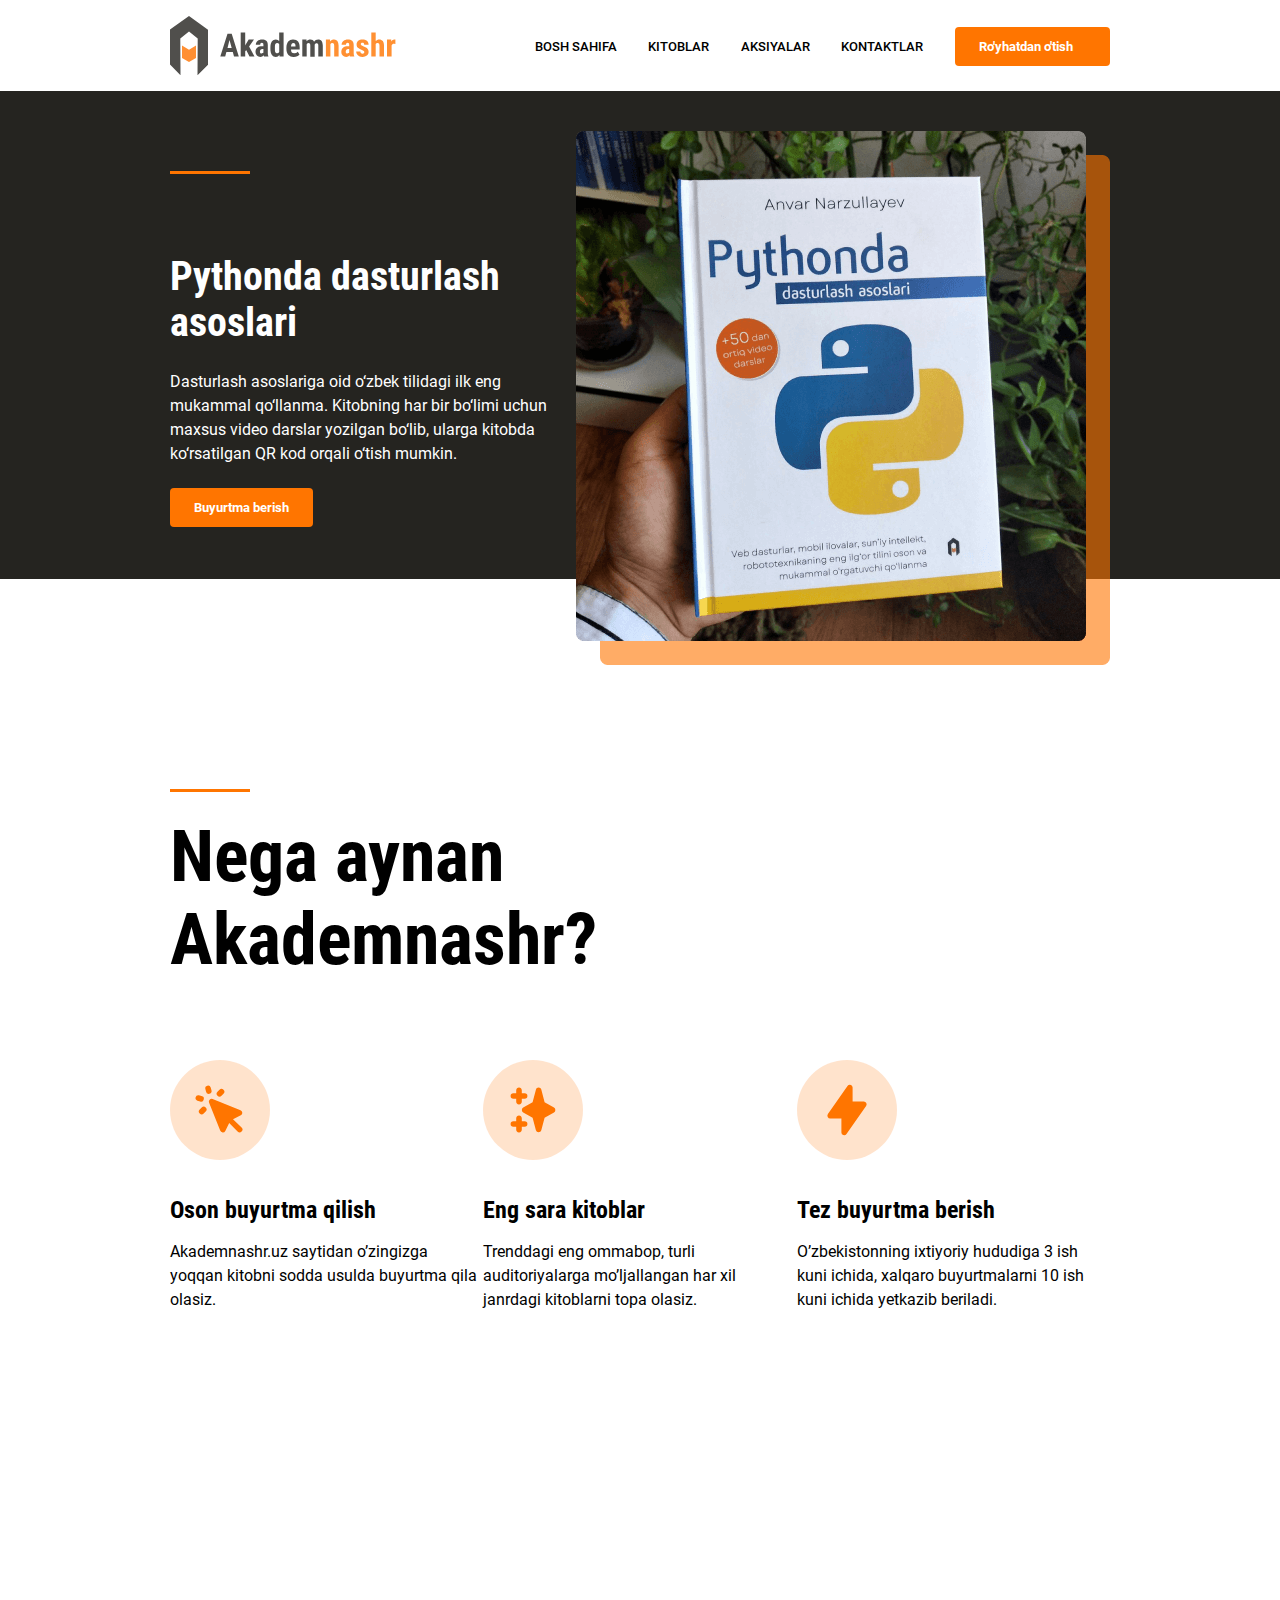
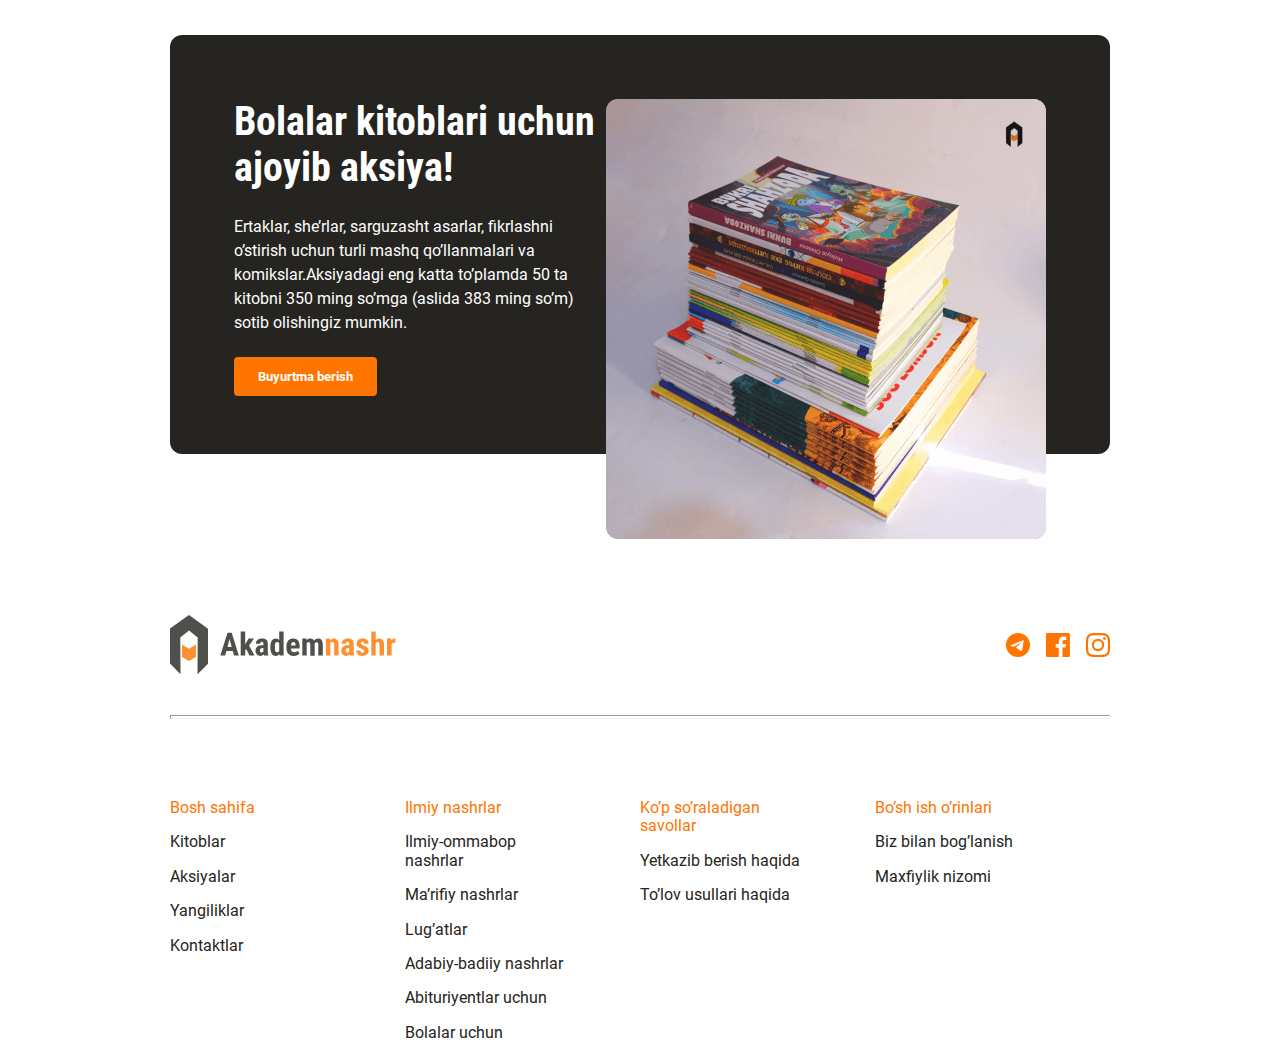
<file: index.html>
<!DOCTYPE html>
<html lang="en">
  <head>
    <!-- <link rel="preconnect" href="https://fonts.googleapis.com" />
    <link rel="preconnect" href="https://fonts.gstatic.com" crossorigin />
    <link
      href="https://fonts.googleapis.com/css2?family=Roboto+Condensed:ital,wght@1,700&family=Roboto:wght@400;500;700&display=swap"
      rel="stylesheet"
    /> -->
    <link rel="stylesheet" href="./styles/normalize_minifity.css">
    <link rel="stylesheet" href="./styles/main_minifity.css" />
    <title>Document</title>
  </head>
  <body>
    <!--Header section  -->
    <header class="header_section">
      <div class="container header_flex">
        <img class="logo" src="./images/logo.svg" alt="" />
        <div class="blok">
          <nav class="main_nav">
            <ul class="nav_list">
              <li class="nav_item">
                <a href="" class="nav_link">BOSH SAHIFA</a>
              </li>
              <li class="nav_item">
                <a href="" class="nav_link">KITOBLAR</a>
              </li>
              <li class="nav_item">
                <a href="" class="nav_link">AKSIYALAR</a>
              </li>
              <li class="nav_item">
                <a href="" class="nav_link">KONTAKTLAR</a>
              </li>
            </ul>
          </nav>
          <a href="" class="btn"> Ro'yhatdan o'tish </a>
        </div>
      </div>
    </header>
    <!--/Header section  -->

    <!-- Hero section -->
    <section class="hero">
      <div class="container hero_flex">
        <div class="hero_info">
          <div class="hero_line line"></div>
          <h2 class="info_title">Pythonda dasturlash asoslari</h2>
          <p class="info_descripe">
            Dasturlash asoslariga oid o‘zbek tilidagi ilk eng mukammal
            qo‘llanma. Kitobning har bir bo‘limi uchun maxsus video darslar
            yozilgan bo‘lib, ularga kitobda ko‘rsatilgan QR kod orqali o‘tish
            mumkin.
          </p>
          <a href="" class="btn"> Buyurtma berish</a>
        </div>
        <div class="hero_img_wrap">
          <img src="./images/kitob.png" alt="" class="hero_img" />
        </div>
      </div>
    </section>
    <!-- /Hero section -->

    <!-- Service section -->
    <section class="service">
      <div class="container">
        <div class="line service_line"></div>
        <h2 class="service_title">Nega aynan Akademnashr?</h2>
        <div class="category">
          <ul class="category_list">
            <li class="category_item">
              <a class="category_link" href="">
                <img class="categry_img" src="./images/kursor.svg" alt="" />
                <h4 class="category_title">Oson buyurtma qilish</h4>
                <p class="category_descripe">
                  Akademnashr.uz saytidan o’zingizga yoqqan kitobni sodda usulda
                  buyurtma qila olasiz.
                </p>
              </a>
            </li>
            <li class="category_item">
              <a class="category_link" href="">
                <img class="categry_img" src="./images/star.svg" alt="" />
                <h4 class="category_title">Eng sara kitoblar</h4>
                <p class="category_descripe">
                  Trenddagi eng ommabop, turli auditoriyalarga mo’ljallangan har
                  xil janrdagi kitoblarni topa olasiz.
                </p>
              </a>
            </li>
            <li class="category_item">
              <a class="category_link" href="">
                <img class="categry_img" src="./images/chaqmoq.svg" alt="" />
                <h4 class="category_title">Tez buyurtma berish</h4>
                <p class="category_descripe">
                  O’zbekistonning ixtiyoriy hududiga 3 ish kuni ichida, xalqaro
                  buyurtmalarni 10 ish kuni ichida yetkazib beriladi.
                </p>
              </a>
            </li>
          </ul>
        </div>
      </div>
    </section>
    <!-- /Service seciton -->

    <!-- Action section -->
    <section class="action">
      <div class="container">
        <div class="action_block">
          <div class="action_info hero_info">
            <h2 class="info_title">Bolalar kitoblari uchun ajoyib aksiya!</h2>
            <p class="info_descripe">
              Ertaklar, she’rlar, sarguzasht asarlar, fikrlashni o’stirish uchun
              turli mashq qo’llanmalari va komikslar.Aksiyadagi eng katta
              to’plamda 50 ta kitobni 350 ming so’mga (aslida 383 ming so’m)
              sotib olishingiz mumkin.
            </p>
            <a href="" class="btn"> Buyurtma berish</a>
          </div>
          <div class="hero_img_wrap action_img_wrap">
            <img
              src="./images/kitoblar.png"
              alt=""
              class="action_img hero_img"
            />
          </div>
        </div>
      </div>
    </section>
    <!-- /Action section -->

    <!-- Footer section -->
    <div class="footer">
      <div class="container">
        <div class="footer_header">
          <img src="./images/logo.svg" alt="" class="logo" />
          <div class="social_network">
            <img class="social_img" src="./images/telegram.svg" alt="" />
            <img class="social_img" src="./images/facebook.svg" alt="" />
            <img class="social_img" src="./images/instagram.svg" alt="" />
          </div>
        </div>
        <hr class="long_line" />
        <div class="footer_category">
          <ul class="footer_list">
            <li class="footer_item">
              <a href="" class="footer_link bosh"> Bosh sahifa </a>
            </li>
            <li class="footer_item">
              <a href="" class="footer_link"> Kitoblar </a>
            </li>
            <li class="footer_item">
              <a href="" class="footer_link"> Aksiyalar</a>
            </li>
            <li class="footer_item">
              <a href="" class="footer_link"> Yangiliklar </a>
            </li>
            <li class="footer_item">
              <a href="" class="footer_link"> Kontaktlar </a>
            </li>
          </ul>
          <ul class="footer_list">
            <li class="footer_item">
              <a href="" class="footer_link bosh"> Ilmiy nashrlar </a>
            </li>
            <li class="footer_item">
              <a href="" class="footer_link"> Ilmiy-ommabop nashrlar </a>
            </li>
            <li class="footer_item">
              <a href="" class="footer_link"> Ma’rifiy nashrlar </a>
            </li>
            <li class="footer_item">
              <a href="" class="footer_link"> Lug’atlar</a>
            </li>
            <li class="footer_item">
              <a href="" class="footer_link"> Adabiy-badiiy nashrlar </a>
            </li>
            <li class="footer_item">
              <a href="" class="footer_link"> Abituriyentlar uchun </a>
            </li>
            <li class="footer_item">
              <a href="" class="footer_link"> Bolalar uchun </a>
            </li>
          </ul>
          <ul class="footer_list">
            <li class="footer_item">
              <a href="" class="footer_link bosh">
                Ko’p so’raladigan savollar
              </a>
            </li>
            <li class="footer_item">
              <a href="" class="footer_link"> Yetkazib berish haqida </a>
            </li>
            <li class="footer_item">
              <a href="" class="footer_link"> To’lov usullari haqida </a>
            </li>
          </ul>
          <ul class="footer_list">
            <li class="footer_item">
              <a href="" class="footer_link bosh"> Bo’sh ish o’rinlari </a>
            </li>
            <li class="footer_item">
              <a href="" class="footer_link"> Biz bilan bog’lanish</a>
            </li>
            <li class="footer_item">
              <a href="" class="footer_link"> Maxfiylik nizomi </a>
            </li>
          </ul>
        </div>
      </div>
    </div>
    <!-- /Footer section -->
  </body>
</html>
</file>
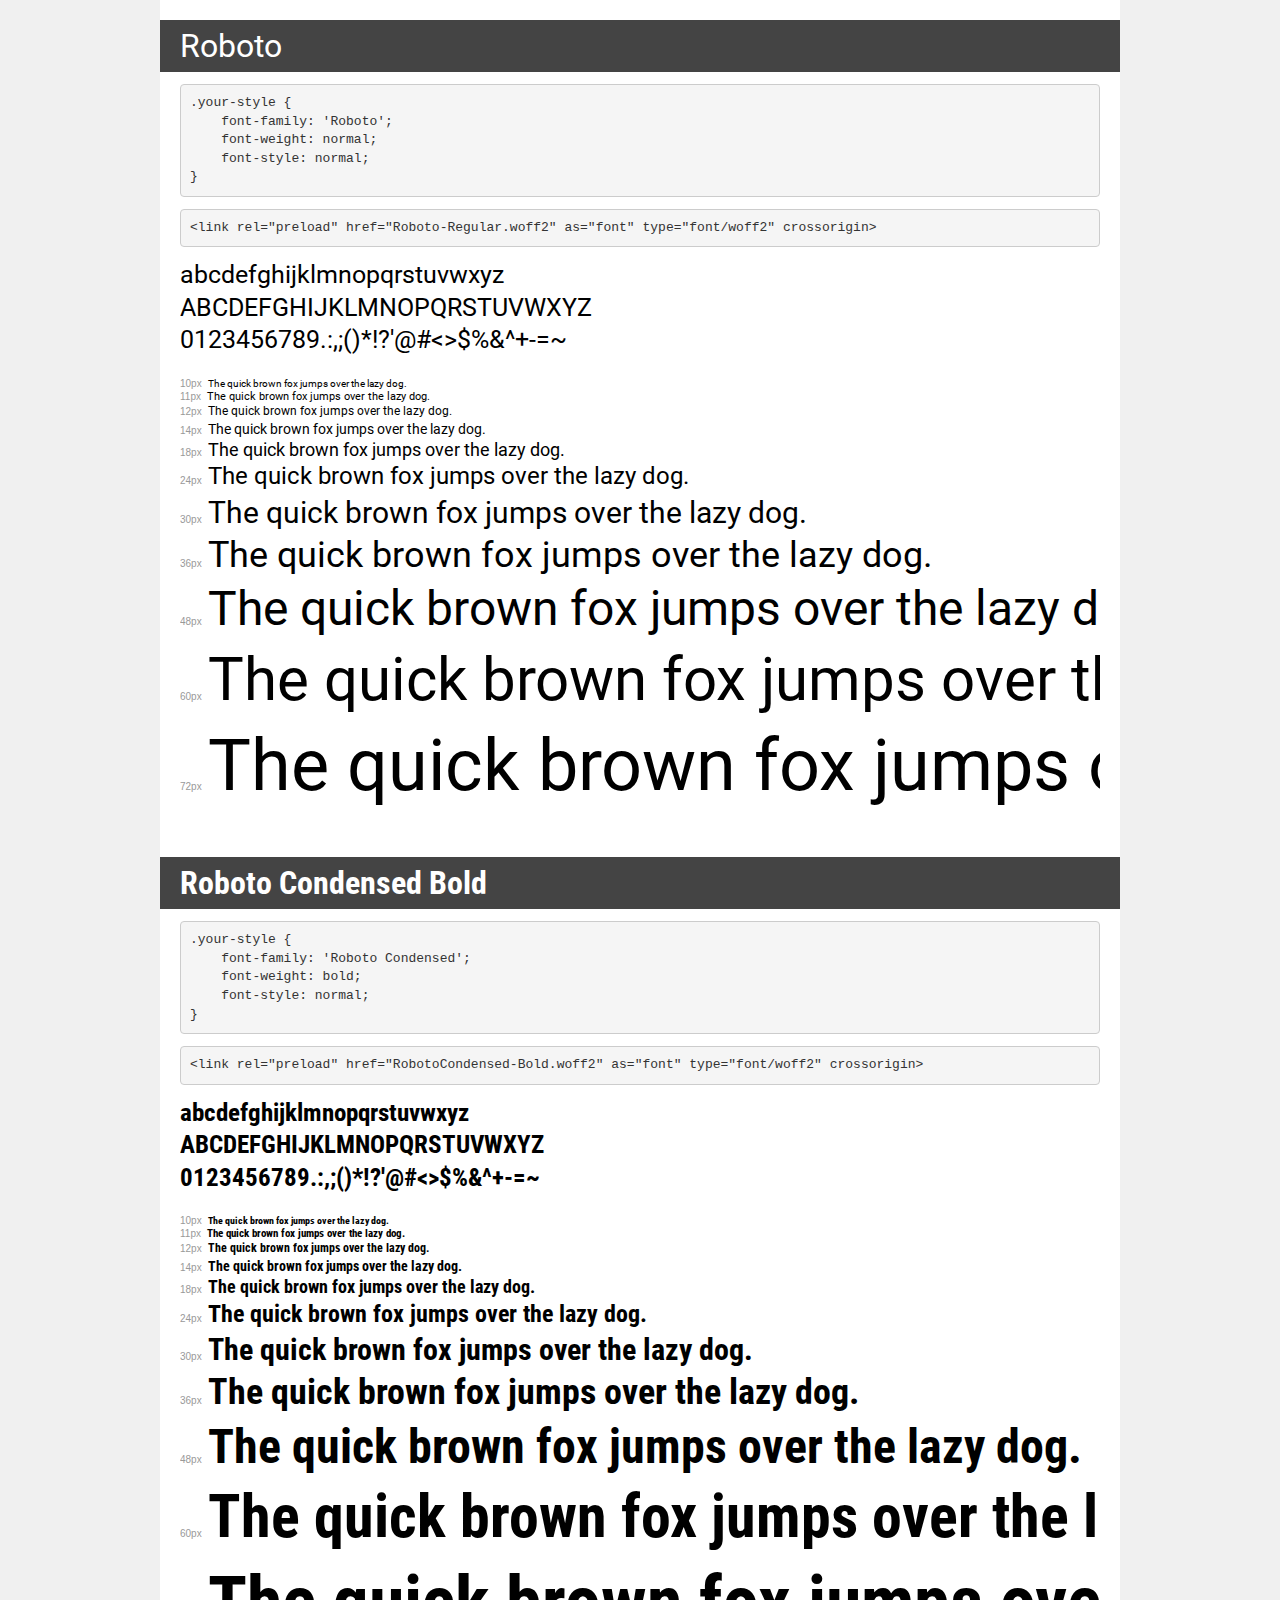
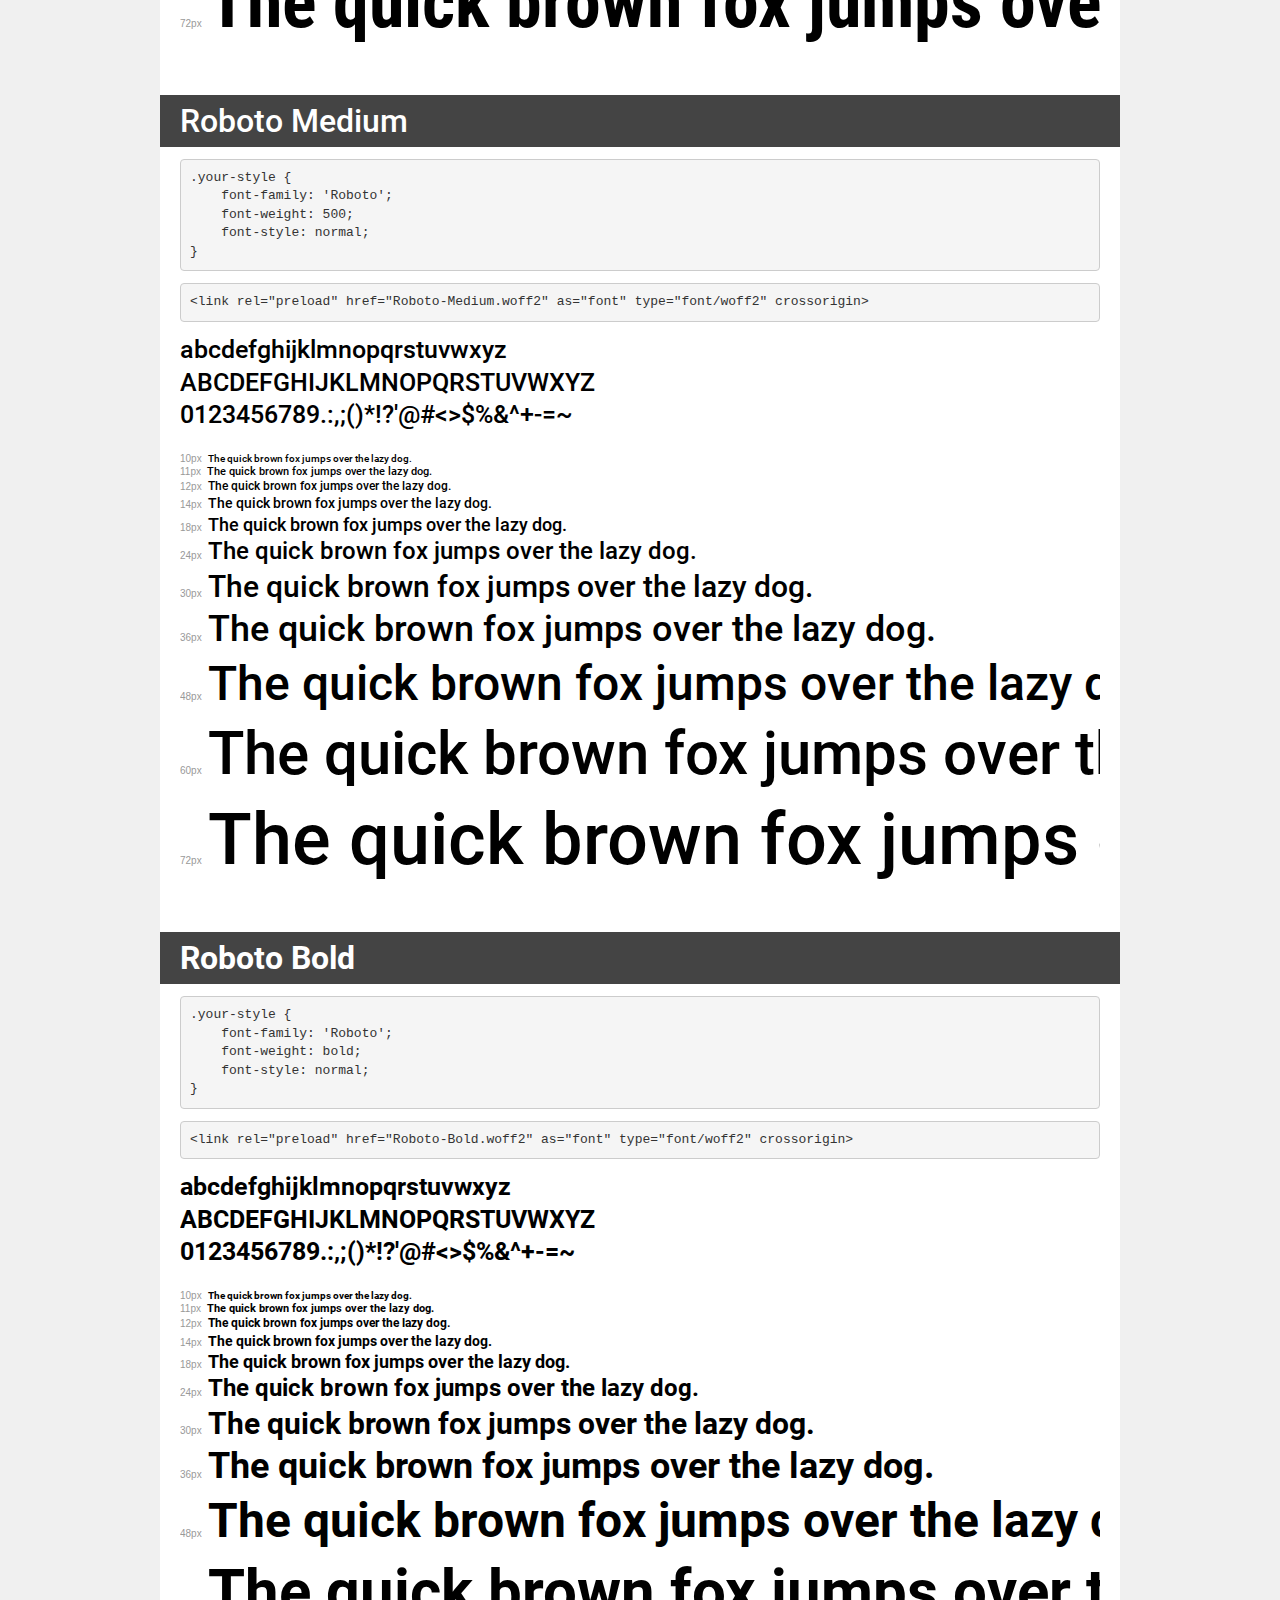
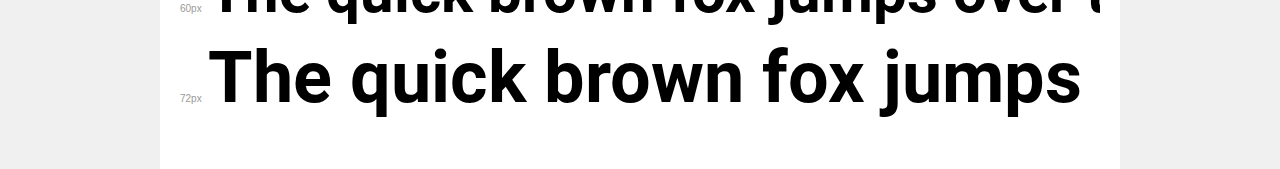
<file: fonts/demo.html>
<!DOCTYPE html>
<html lang="en">
<head>
    <meta charset="utf-8">
    <meta http-equiv="X-UA-Compatible" content="IE=edge">
    <meta name="viewport" content="width=device-width, initial-scale=1">
    <meta name="robots" content="noindex, noarchive">
    <meta name="format-detection" content="telephone=no">
    <title>Transfonter demo</title>
    <link href="stylesheet.css" rel="stylesheet">
    <style>
        /*
        http://meyerweb.com/eric/tools/css/reset/
        v2.0 | 20110126
        License: none (public domain)
        */
        html, body, div, span, applet, object, iframe,
        h1, h2, h3, h4, h5, h6, p, blockquote, pre,
        a, abbr, acronym, address, big, cite, code,
        del, dfn, em, img, ins, kbd, q, s, samp,
        small, strike, strong, sub, sup, tt, var,
        b, u, i, center,
        dl, dt, dd, ol, ul, li,
        fieldset, form, label, legend,
        table, caption, tbody, tfoot, thead, tr, th, td,
        article, aside, canvas, details, embed,
        figure, figcaption, footer, header, hgroup,
        menu, nav, output, ruby, section, summary,
        time, mark, audio, video {
            margin: 0;
            padding: 0;
            border: 0;
            font-size: 100%;
            font: inherit;
            vertical-align: baseline;
        }
        /* HTML5 display-role reset for older browsers */
        article, aside, details, figcaption, figure,
        footer, header, hgroup, menu, nav, section {
            display: block;
        }
        body {
            line-height: 1;
        }
        ol, ul {
            list-style: none;
        }
        blockquote, q {
            quotes: none;
        }
        blockquote:before, blockquote:after,
        q:before, q:after {
            content: '';
            content: none;
        }
        table {
            border-collapse: collapse;
            border-spacing: 0;
        }
        /* demo styles */
        body {
            background: #f0f0f0;
            color: #000;
        }
        .page {
            background: #fff;
            width: 920px;
            margin: 0 auto;
            padding: 20px 20px 0 20px;
            overflow: hidden;
        }
        .font-container {
            overflow-x: auto;
            overflow-y: hidden;
            margin-bottom: 40px;
            line-height: 1.3;
            white-space: nowrap;
            padding-bottom: 5px;
        }
        h1 {
            position: relative;
            background: #444;
            font-size: 32px;
            color: #fff;
            padding: 10px 20px;
            margin: 0 -20px 12px -20px;
        }
        .letters {
            font-size: 25px;
            margin-bottom: 20px;
        }
        .s10:before {
            content: '10px';
        }
        .s11:before {
            content: '11px';
        }
        .s12:before {
            content: '12px';
        }
        .s14:before {
            content: '14px';
        }
        .s18:before {
            content: '18px';
        }
        .s24:before {
            content: '24px';
        }
        .s30:before {
            content: '30px';
        }
        .s36:before {
            content: '36px';
        }
        .s48:before {
            content: '48px';
        }
        .s60:before {
            content: '60px';
        }
        .s72:before {
            content: '72px';
        }
        .s10:before, .s11:before, .s12:before, .s14:before,
        .s18:before, .s24:before, .s30:before, .s36:before,
        .s48:before, .s60:before, .s72:before {
            font-family: Arial, sans-serif;
            font-size: 10px;
            font-weight: normal;
            font-style: normal;
            color: #999;
            padding-right: 6px;
        }
        pre {
            display: block;
            padding: 9px;
            margin: 0 0 12px;
            font-family: Monaco, Menlo, Consolas, "Courier New", monospace;
            font-size: 13px;
            line-height: 1.428571429;
            color: #333;
            font-weight: normal;
            font-style: normal;
            background-color: #f5f5f5;
            border: 1px solid #ccc;
            overflow-x: auto;
            border-radius: 4px;
        }
        /* responsive */
        @media (max-width: 959px) {
            .page {
                width: auto;
                margin: 0;
            }
        }
    </style>
</head>
<body>
<div class="page">
    <div class="demo">
        <h1 style="font-family: 'Roboto'; font-weight: normal; font-style: normal;">Roboto</h1>
        <pre title="Usage">.your-style {
    font-family: 'Roboto';
    font-weight: normal;
    font-style: normal;
}</pre>
        <pre title="Preload (optional)">
&lt;link rel=&quot;preload&quot; href=&quot;Roboto-Regular.woff2&quot; as=&quot;font&quot; type=&quot;font/woff2&quot; crossorigin&gt;</pre>
        <div class="font-container" style="font-family: 'Roboto'; font-weight: normal; font-style: normal;">
            <p class="letters">
                abcdefghijklmnopqrstuvwxyz<br>
ABCDEFGHIJKLMNOPQRSTUVWXYZ<br>
                0123456789.:,;()*!?'@#&lt;&gt;$%&^+-=~
            </p>
            <p class="s10" style="font-size: 10px;">The quick brown fox jumps over the lazy dog.</p>
            <p class="s11" style="font-size: 11px;">The quick brown fox jumps over the lazy dog.</p>
            <p class="s12" style="font-size: 12px;">The quick brown fox jumps over the lazy dog.</p>
            <p class="s14" style="font-size: 14px;">The quick brown fox jumps over the lazy dog.</p>
            <p class="s18" style="font-size: 18px;">The quick brown fox jumps over the lazy dog.</p>
            <p class="s24" style="font-size: 24px;">The quick brown fox jumps over the lazy dog.</p>
            <p class="s30" style="font-size: 30px;">The quick brown fox jumps over the lazy dog.</p>
            <p class="s36" style="font-size: 36px;">The quick brown fox jumps over the lazy dog.</p>
            <p class="s48" style="font-size: 48px;">The quick brown fox jumps over the lazy dog.</p>
            <p class="s60" style="font-size: 60px;">The quick brown fox jumps over the lazy dog.</p>
            <p class="s72" style="font-size: 72px;">The quick brown fox jumps over the lazy dog.</p>
        </div>
    </div>

    <div class="demo">
        <h1 style="font-family: 'Roboto Condensed'; font-weight: bold; font-style: normal;">Roboto Condensed Bold</h1>
        <pre title="Usage">.your-style {
    font-family: 'Roboto Condensed';
    font-weight: bold;
    font-style: normal;
}</pre>
        <pre title="Preload (optional)">
&lt;link rel=&quot;preload&quot; href=&quot;RobotoCondensed-Bold.woff2&quot; as=&quot;font&quot; type=&quot;font/woff2&quot; crossorigin&gt;</pre>
        <div class="font-container" style="font-family: 'Roboto Condensed'; font-weight: bold; font-style: normal;">
            <p class="letters">
                abcdefghijklmnopqrstuvwxyz<br>
ABCDEFGHIJKLMNOPQRSTUVWXYZ<br>
                0123456789.:,;()*!?'@#&lt;&gt;$%&^+-=~
            </p>
            <p class="s10" style="font-size: 10px;">The quick brown fox jumps over the lazy dog.</p>
            <p class="s11" style="font-size: 11px;">The quick brown fox jumps over the lazy dog.</p>
            <p class="s12" style="font-size: 12px;">The quick brown fox jumps over the lazy dog.</p>
            <p class="s14" style="font-size: 14px;">The quick brown fox jumps over the lazy dog.</p>
            <p class="s18" style="font-size: 18px;">The quick brown fox jumps over the lazy dog.</p>
            <p class="s24" style="font-size: 24px;">The quick brown fox jumps over the lazy dog.</p>
            <p class="s30" style="font-size: 30px;">The quick brown fox jumps over the lazy dog.</p>
            <p class="s36" style="font-size: 36px;">The quick brown fox jumps over the lazy dog.</p>
            <p class="s48" style="font-size: 48px;">The quick brown fox jumps over the lazy dog.</p>
            <p class="s60" style="font-size: 60px;">The quick brown fox jumps over the lazy dog.</p>
            <p class="s72" style="font-size: 72px;">The quick brown fox jumps over the lazy dog.</p>
        </div>
    </div>

    <div class="demo">
        <h1 style="font-family: 'Roboto'; font-weight: 500; font-style: normal;">Roboto Medium</h1>
        <pre title="Usage">.your-style {
    font-family: 'Roboto';
    font-weight: 500;
    font-style: normal;
}</pre>
        <pre title="Preload (optional)">
&lt;link rel=&quot;preload&quot; href=&quot;Roboto-Medium.woff2&quot; as=&quot;font&quot; type=&quot;font/woff2&quot; crossorigin&gt;</pre>
        <div class="font-container" style="font-family: 'Roboto'; font-weight: 500; font-style: normal;">
            <p class="letters">
                abcdefghijklmnopqrstuvwxyz<br>
ABCDEFGHIJKLMNOPQRSTUVWXYZ<br>
                0123456789.:,;()*!?'@#&lt;&gt;$%&^+-=~
            </p>
            <p class="s10" style="font-size: 10px;">The quick brown fox jumps over the lazy dog.</p>
            <p class="s11" style="font-size: 11px;">The quick brown fox jumps over the lazy dog.</p>
            <p class="s12" style="font-size: 12px;">The quick brown fox jumps over the lazy dog.</p>
            <p class="s14" style="font-size: 14px;">The quick brown fox jumps over the lazy dog.</p>
            <p class="s18" style="font-size: 18px;">The quick brown fox jumps over the lazy dog.</p>
            <p class="s24" style="font-size: 24px;">The quick brown fox jumps over the lazy dog.</p>
            <p class="s30" style="font-size: 30px;">The quick brown fox jumps over the lazy dog.</p>
            <p class="s36" style="font-size: 36px;">The quick brown fox jumps over the lazy dog.</p>
            <p class="s48" style="font-size: 48px;">The quick brown fox jumps over the lazy dog.</p>
            <p class="s60" style="font-size: 60px;">The quick brown fox jumps over the lazy dog.</p>
            <p class="s72" style="font-size: 72px;">The quick brown fox jumps over the lazy dog.</p>
        </div>
    </div>

    <div class="demo">
        <h1 style="font-family: 'Roboto'; font-weight: bold; font-style: normal;">Roboto Bold</h1>
        <pre title="Usage">.your-style {
    font-family: 'Roboto';
    font-weight: bold;
    font-style: normal;
}</pre>
        <pre title="Preload (optional)">
&lt;link rel=&quot;preload&quot; href=&quot;Roboto-Bold.woff2&quot; as=&quot;font&quot; type=&quot;font/woff2&quot; crossorigin&gt;</pre>
        <div class="font-container" style="font-family: 'Roboto'; font-weight: bold; font-style: normal;">
            <p class="letters">
                abcdefghijklmnopqrstuvwxyz<br>
ABCDEFGHIJKLMNOPQRSTUVWXYZ<br>
                0123456789.:,;()*!?'@#&lt;&gt;$%&^+-=~
            </p>
            <p class="s10" style="font-size: 10px;">The quick brown fox jumps over the lazy dog.</p>
            <p class="s11" style="font-size: 11px;">The quick brown fox jumps over the lazy dog.</p>
            <p class="s12" style="font-size: 12px;">The quick brown fox jumps over the lazy dog.</p>
            <p class="s14" style="font-size: 14px;">The quick brown fox jumps over the lazy dog.</p>
            <p class="s18" style="font-size: 18px;">The quick brown fox jumps over the lazy dog.</p>
            <p class="s24" style="font-size: 24px;">The quick brown fox jumps over the lazy dog.</p>
            <p class="s30" style="font-size: 30px;">The quick brown fox jumps over the lazy dog.</p>
            <p class="s36" style="font-size: 36px;">The quick brown fox jumps over the lazy dog.</p>
            <p class="s48" style="font-size: 48px;">The quick brown fox jumps over the lazy dog.</p>
            <p class="s60" style="font-size: 60px;">The quick brown fox jumps over the lazy dog.</p>
            <p class="s72" style="font-size: 72px;">The quick brown fox jumps over the lazy dog.</p>
        </div>
    </div>

</div>
</body>
</html>
</file>
<file: styles/main_minifity.css>
@font-face{font-family:"Roboto";src:url("../fonts/Roboto-Regular.woff2") format("woff2"),url("../fonts/Roboto-Regular.woff") format("woff");font-weight:400;font-style:normal;font-display:swap}@font-face{font-family:"Roboto Condensed";src:url("../fonts/RobotoCondensed-Bold.woff2") format("woff2"),url("../fonts/RobotoCondensed-Bold.woff") format("woff");font-weight:700;font-style:normal;font-display:swap}@font-face{font-family:"Roboto";src:url("../fonts/Roboto-Medium.woff2") format("woff2"),url("../fonts/Roboto-Medium.woff") format("woff");font-weight:500;font-style:normal;font-display:swap}@font-face{font-family:"Roboto";src:url("../fonts/Roboto-Bold.woff2") format("woff2"),url("../fonts/Roboto-Bold.woff") format("woff");font-weight:700;font-style:normal;font-display:swap}*{-webkit-box-sizing:border-box;box-sizing:border-box}body{padding:0}.container{width:100%;max-width:1440px;margin-left:auto;margin-right:auto;padding-left:170px;padding-right:170px}a{text-decoration:none}li{list-style:none}.btn{width:155px;height:39px;padding:12px 24px;background-color:#ff7500;color:#fff;font-size:13px;line-height:15px;border-radius:4px;font-family:"Roboto",sans-serif;font-weight:700}
.line{width:80px;height:3px;background-color:#ff7500}.header_section{padding:16px 0;height:91px}.header_flex{display:-webkit-box;display:-ms-flexbox;display:flex;-webkit-box-pack:justify;-ms-flex-pack:justify;justify-content:space-between}.blok{display:-webkit-box;display:-ms-flexbox;display:flex;-webkit-box-pack:justify;-ms-flex-pack:justify;justify-content:space-between;-webkit-box-align:center;-ms-flex-align:center;align-items:center}.nav_list{padding:0;width:420px;padding-right:32px;display:-webkit-box;display:-ms-flexbox;display:flex;-webkit-box-pack:justify;-ms-flex-pack:justify;justify-content:space-between}.nav_link{font-size:13px;font-family:"Roboto",sans-serif;font-weight:500;color:#000}.hero{height:488px;padding:40px 0;background-color:#252420}.hero_flex{display:-webkit-box;display:-ms-flexbox;display:flex;-webkit-box-pack:justify;-ms-flex-pack:justify;justify-content:space-between}.hero_info{width:387px}.hero_line{margin-top:40px;margin-bottom:80px}.info_title{font-size:40px;margin:0;font-family:"Roboto Condensed",sans-serif;font-weight:700;color:#fff;margin-bottom:24px}
.info_descripe{margin:0;font-size:16px;line-height:24px;font-family:"Roboto",sans-serif;font-weight:400;color:#fff;margin-bottom:32px}.service{height:936px;padding:210px 0}.service_line{margin-bottom:24px}.service_title{font-size:72px;margin:0;font-family:"Roboto Condensed",sans-serif;font-weight:700;width:435px;height:172px;margin-bottom:72px}.category_list{display:-webkit-box;display:-ms-flexbox;display:flex;-webkit-box-pack:justify;-ms-flex-pack:justify;justify-content:space-between;padding:0}.category_item{width:314px;height:245px}.categry_img{margin-bottom:32px}.category_title{margin:0;font-size:24px;font-family:"Roboto Condensed",sans-serif;font-weight:700;line-height:28px;margin-bottom:12px;color:#000}.category_descripe{font-size:16px;line-height:24px;font-family:"Roboto",sans-serif;font-weight:400;color:#000;height:72px}.action{height:700px;padding:120px 0 160px}.action_block{width:100%;height:419px;border-radius:12px;background-color:#252420;padding:64px;display:-webkit-box;display:-ms-flexbox;display:flex;-webkit-box-pack:justify;-ms-flex-pack:justify;justify-content:space-between}
.action_info .footer{height:507px;padding:56px 0}.footer_header{display:-webkit-box;display:-ms-flexbox;display:flex;-webkit-box-pack:justify;-ms-flex-pack:justify;justify-content:space-between;-webkit-box-align:center;-ms-flex-align:center;align-items:center;margin-bottom:40px}.social_network{width:104px;display:-webkit-box;display:-ms-flexbox;display:flex;-webkit-box-pack:justify;-ms-flex-pack:justify;justify-content:space-between}.long_line{height:2px;color:rgba(37,36,32,.5);margin-bottom:64px}.footer_category{display:-webkit-box;display:-ms-flexbox;display:flex;padding:0}.footer_list{padding:0;margin-right:68px;width:224px}.footer_link{font-size:16px;font-family:"Roboto",sans-serif;font-weight:400;line-height:18px;color:#252420}.footer_item:not(:last-child){margin-bottom:16px}.bosh{color:#ff7500}
</file>
<file: fonts/stylesheet.css>
@font-face {
    font-family: 'Roboto';
    src: url('Roboto-Regular.woff2') format('woff2'),
        url('Roboto-Regular.woff') format('woff');
    font-weight: normal;
    font-style: normal;
    font-display: swap;
}

@font-face {
    font-family: 'Roboto Condensed';
    src: url('RobotoCondensed-Bold.woff2') format('woff2'),
        url('RobotoCondensed-Bold.woff') format('woff');
    font-weight: bold;
    font-style: normal;
    font-display: swap;
}

@font-face {
    font-family: 'Roboto';
    src: url('Roboto-Medium.woff2') format('woff2'),
        url('Roboto-Medium.woff') format('woff');
    font-weight: 500;
    font-style: normal;
    font-display: swap;
}

@font-face {
    font-family: 'Roboto';
    src: url('Roboto-Bold.woff2') format('woff2'),
        url('Roboto-Bold.woff') format('woff');
    font-weight: bold;
    font-style: normal;
    font-display: swap;
}
</file>
